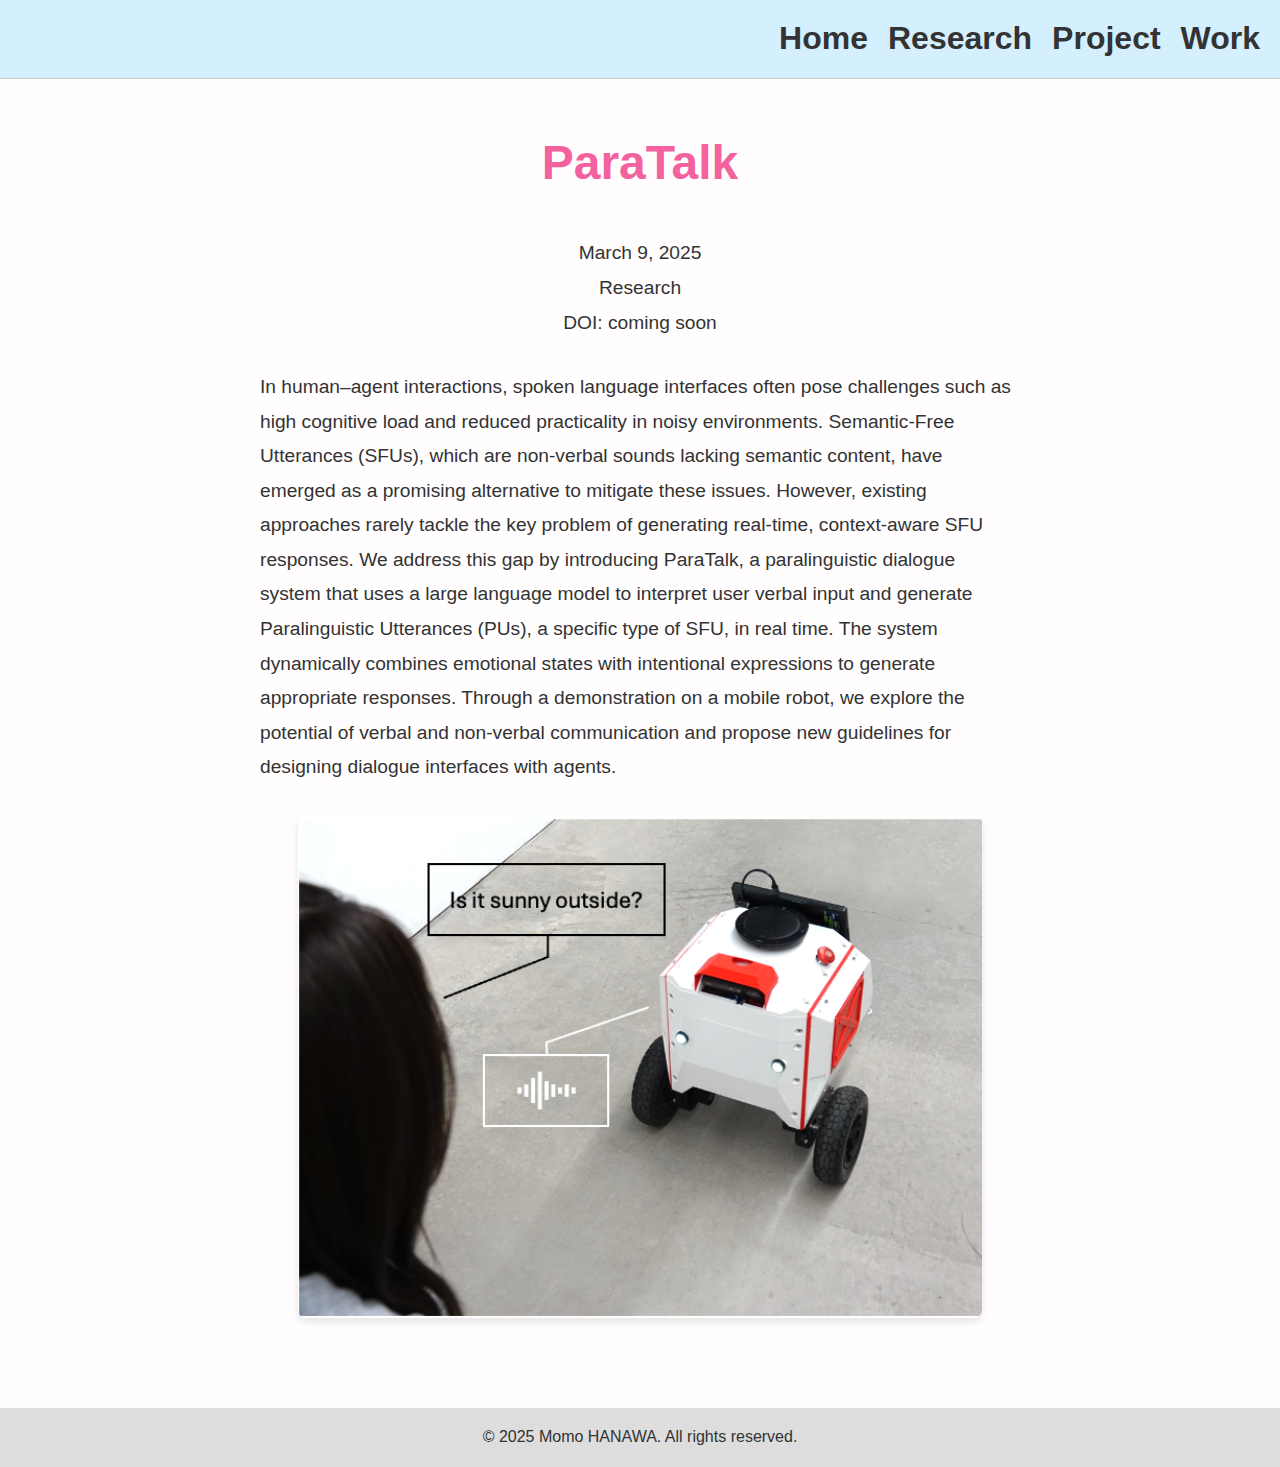
<file: research/paratalk.html>
<!DOCTYPE html>
<html lang="ja">
<head>
    <meta charset="UTF-8">
    <title>ParaTalk - momohanawa</title>
    <link rel="stylesheet" href="/index.css">
    <link rel="stylesheet" href="https://cdnjs.cloudflare.com/ajax/libs/font-awesome/6.5.1/css/all.min.css">
</head>
<body>
    <header>
        <div class="nav-container">
            <nav>
                <ul>
                    <li><a href="/index.html">Home</a></li>
                    <li><a href="/research.html">Research</a></li>
                    <li><a href="/index.html#projects">Project</a></li>
                    <li><a href="/index.html#works">Work</a></li>
                </ul>
            </nav>
        </div>
    </header>

    <main>
        <section class="project-detail">
            <h1>ParaTalk</h1>

            <div class="project-content">

                <p>March 9, 2025<br>
                    Research<br>
                    DOI: coming soon</p>

                <p style="text-align: left;">In human–agent interactions, spoken language interfaces often pose challenges such as high cognitive load and reduced practicality in noisy environments. Semantic-Free Utterances (SFUs), which are non-verbal sounds lacking semantic content, have emerged as a promising alternative to mitigate these issues. However, existing approaches rarely tackle the key problem of generating real-time, context-aware SFU responses. We address this gap by introducing ParaTalk, a paralinguistic dialogue system that uses a large language model to interpret user verbal input and generate Paralinguistic Utterances (PUs), a specific type of SFU, in real time. The system dynamically combines emotional states with intentional expressions to generate appropriate responses. Through a demonstration on a mobile robot, we explore the potential of verbal and non-verbal communication and propose new guidelines for designing dialogue interfaces with agents.</p>

                <img src="/image/research2.png" alt="ParaTalk Project">
                
            </div>
        </section>
    </main>

    <footer>
        <p>© 2025 Momo HANAWA. All rights reserved.</p>
    </footer>
</body>
</html>
</file>
<file: index.css>
/* 全体のリセット */
* {
  margin: 0;
  padding: 0;
  box-sizing: border-box;
}

body {
  font-family: "Helvetica", sans-serif;
  background-color: #fffdfd;
  color: #333;
  line-height: 1.8;
  font-size: 1.2rem;
}

/* ヘッダー：右上に固定ナビゲーション */
header {
  background-color: #d4effe;
  border-bottom: 1px solid #c8c8c8;
  padding: 10px 20px;
  position: fixed;
  top: 0;
  right: 0;
  width: 100%;
  z-index: 1000;
  text-align: right;
  display: flex;
  justify-content: flex-end;
}

.nav-container {
  display: flex;
  justify-content: space-between;
  align-items: center;
}

.site-title {
  font-size: 1.5rem;
  font-weight: bold;
}

header nav ul {
  list-style: none;
  display: flex;
}

header nav ul li {
  margin-left: 20px;
}

header nav ul li a {
  text-decoration: none;
  /* font-family: Futura, sans-serif; */
  color: #333;
  font-size: 2rem; /* フォントサイズを大きく */
  font-weight: bold;
  transition: color 0.3s;
}

header nav ul li a:hover {
  color: #2b85df; /* 水色のホバー */
}

/* メインセクション（自己紹介） */
.main-section {
  background-color: #ffffff; 
  padding: 100px 20px 60px; /* 固定ヘッダー分上部に余白 */
  text-align: center;
}

.self-intro {
  max-width: 1000px;
  margin: 0 auto;
  display: flex;
  align-items: flex-start;  /* 上端揃えで配置 */
  gap: 40px;  /* 要素間の間隔 */
  padding: 20px;
}

.profile-photo {
  width: 300px;  /* 画像サイズ */
  height: 300px;
  object-fit: cover;
  flex-shrink: 0;  /* 画像サイズを固定 */
  border-radius: 50%;  /* 円形にする */
}

.intro-text {
  flex: 1;  /* 残りのスペースを文章が占める */
  text-align: left;  /* 文章を左揃えに */
}

.intro-text h2 {
  margin-bottom: 20px;
  font-size: 3rem;
  color: #f3629e; /* ピンク色に変更 */
  font-family: Futura, sans-serif; /* Futuraフォントを追加 */
}

.intro-text p {
  line-height: 1.8;
  margin-bottom: 15px;
}

/* サブセクション */
.sub-section {
  background-color: #ffffff; 
  padding: 60px 20px;
  text-align: center;
}

.sub-section h2 {
  font-size: 2.5rem;
  margin-bottom: 40px;
  color: #f3629e; /* ピンク色に変更 */
  font-family: Futura, sans-serif; /* Futuraフォントを追加 */
}

/* プロジェクトコンテナ */
.projects-container {
  display: flex;
  flex-wrap: wrap;
  justify-content: center;
  gap: 20px;
}

.project-item {
  position: relative;
  width: 400px;
  height: 300px;
  border-radius: 8px;
  overflow: hidden;
  transition: transform 0.3s, box-shadow 0.3s;
  cursor: pointer; /* カーソルをポインターに変更 */
}

.project-item a {
  display: block;
  width: 100%;
  height: 100%;
  text-decoration: none;
  border-bottom: none; /* 下線を削除 */
  background-color: transparent; /* 背景色を削除 */
}

.project-item:hover {
  transform: translateY(-5px);
  box-shadow: 0 4px 8px rgba(0,0,0,0.2);
}

.project-item img {
  width: 100%;
  height: 100%;
  object-fit: cover;
}

.project-item h3 {
  position: absolute;
  bottom: 0;
  left: 0;
  right: 0;
  padding: 15px;
  font-size: 1.5rem;
  color: #fff;
  margin: 0;
}

/* フッター */
footer {
  background-color: #ddd;
  text-align: center;
  padding: 15px 20px;
  font-size: 1rem;
}

/* 固定ヘッダーの下にメインコンテンツを配置 */
main {
  margin-top: 70px;
}

/* リンクの基本スタイル */
a {
  color: #333;
  text-decoration: none;
}

/* ヘッダーナビゲーションのリンク */
header nav a {
  border-bottom: none;
}

/* 本文中のリンク */
main a {
  border-bottom: 1px dotted #999;
}

/* ホバー時のスタイル */
a:hover {
  color: #2b85df;
  transition: color 0.3s;
}

/* 本文中のリンクのホバー時 */
main a:hover {
  border-bottom: 1px solid #2b85df;
}


/* プロジェクト詳細ページのスタイル */
.project-detail {
  max-width: 800px;
  margin: 0 auto;
  padding: 50px 20px;
  text-align: center;
}

.project-detail h1 {
  font-size: 3rem; 
  color: #f3629e;
  font-family: Futura, sans-serif; /* Futuraフォントを追加 */
  margin-bottom: 30px;
}

.project-detail img {
  width: 90%;
  max-width: 800px;
  height: auto;
  margin: 0 auto 40px;
  display: block;
  border-radius: 8px;
  box-shadow: 0 4px 8px rgba(0,0,0,0.1);
}

.project-content {
  line-height: 1.8; 
  font-size: 1.2rem; /* フォントサイズを小さく */
}

.project-content p {
  margin-bottom: 30px;
  text-align: center;
  font-size: 1.2rem; /* フォントサイズを小さく */
}

/* タイムライン表示のスタイル */
.timeline {
  max-width: 800px;
  margin: 20px;
}

.timeline-item {
  display: grid;
  grid-template-columns: 150px 1fr;
  gap: 20px;
  margin-bottom: 10px;
  align-items: start;
}

.timeline .date {
  text-align: right;
}

.timeline .content {
  text-align: left;
  padding-left: 20px;
  border-left: 2px solid #f3629e;
}

/* スマートフォン向けレスポンシブ対応 */
@media (max-width: 600px) {
  .timeline-item {
    grid-template-columns: 1fr;
    gap: 5px;
  }
  
  .timeline .date {
    text-align: left;
  }
  
  .timeline .content {
    border-left: none;
    padding-left: 0;
  }
}
</file>
